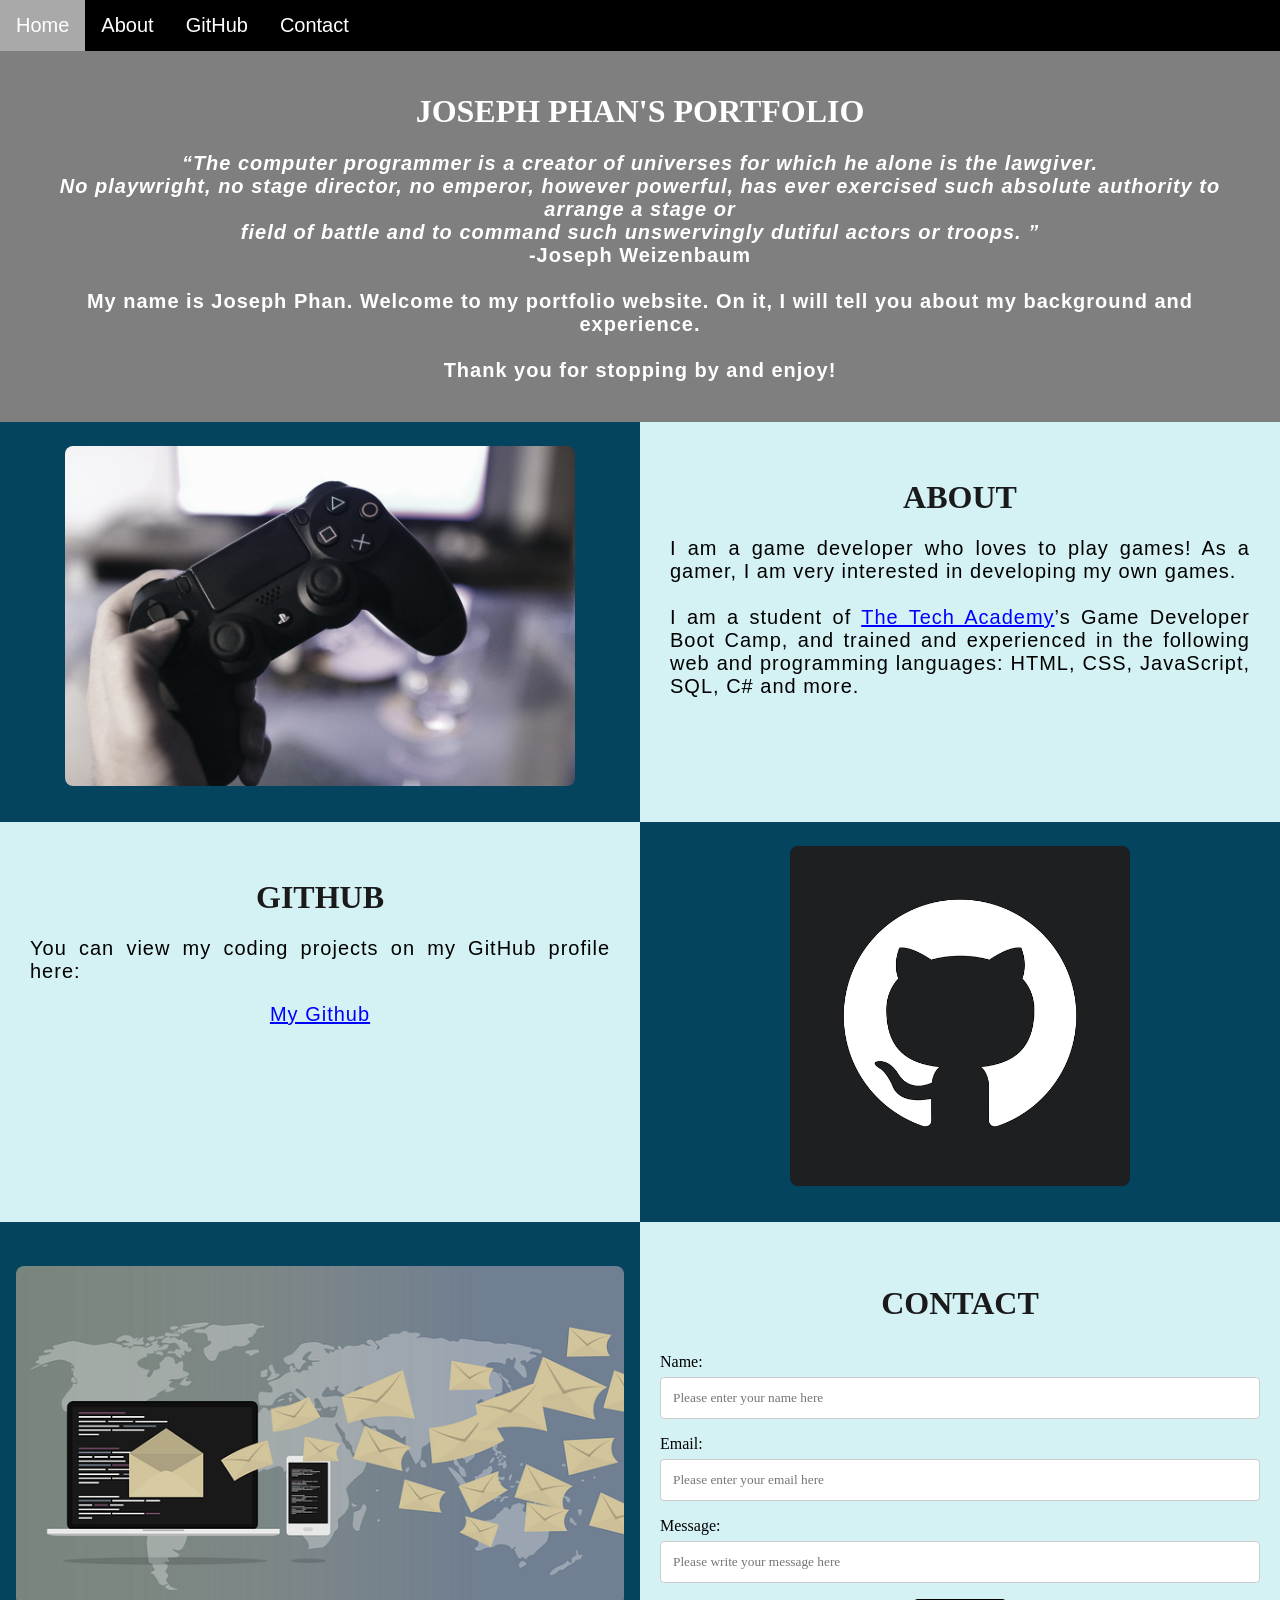
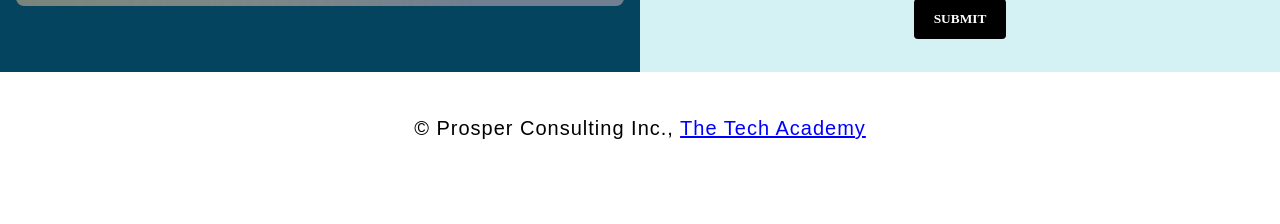
<file: index.html>
<!DOCTYPE html>
<html>
    <!--Head-->
    <head>
        <meta charset="UTF-8">
        <meta name="viewport" content="width=device-width" />
        <title>Joseph Phan</title>
        <link rel="stylesheet" type="text/css" href="portfolio.css">
    </head>

    <!--Body-->
    <body class="Background">
        
        <!--Navbar-->
        <div class="Navbar">
            <a class="active" href="#Home">Home</a>
            <a href="#About">About</a>
            <a href="#GitHub">GitHub</a>
            <a href="#Contact">Contact</a>
        </div>

        <!--Breaks inserted to add space between navbar and the first heading-->
        <br>
        <br>

        <!--Background video-->
        <div id="Home">
            <video autoplay muted loop id="Typing_Video">
                <source src="images/video/pexels-roman-odintsov-5901480-2160p_uHsrFjal.mp4" type="video/mp4">
                <!--Display message if video fails to run-->
                Your browser does not support HTML5 video.
            </video>
        </div>

        <!--Video text-->
        <div class="Video_Text">
            <h1 class="white-text">Joseph Phan's Portfolio</h1>
            <strong>
                <p class="center">
                    <q>The computer programmer is a creator of universes for which he alone is the lawgiver.
                        <br>No playwright, no stage director, no emperor, however powerful, has ever exercised such absolute authority to arrange a stage or
                        <br>field of battle and to command such unswervingly dutiful actors or troops.
                    </q>
                    <br> -Joseph Weizenbaum
                    <br>
                    <br> My name is Joseph Phan. Welcome to my portfolio website. On it, I will tell you about my background and experience.
                    <br>
                    <br> Thank you for stopping by and enjoy! 
                </p>
            </strong>
        </div>

        <!--About section-->
        <div class="Row" id="About">
            <!--Left column-->
            <div class="Column_2">
                <img src="images/pexels-jéshoots-21067.jpg" alt="">
            </div>
            <!--Right column-->
            <div class="Column_1">
                <h1>About</h1>
                <p>
                    I am a game developer who loves to play games! As a gamer, I am very interested in developing my own games. 
                    <br>
                    <br>I am a student of <a href="https://www.learncodinganywhere.com" target="_blank">The Tech Academy</a>’s Game Developer Boot Camp, and trained and experienced in the following web and programming languages: HTML, CSS, JavaScript, SQL, C# and more. 
                </p>
            </div>
        </div>

        <!--GitHub section-->
        <div class="Row" id="GitHub">
            <!--Left column-->
            <div class="Column_1">
                <h1>GitHub</h1>
                <p>
                    You can view my coding projects on my GitHub profile here:
                    <br>
                    <p class="center"><a href="https://github.com/GummiesRPPL2" target="_blank">My Github</a></p>
                </p>
            </div>
            <!--Right column-->
            <div class="Column_2">
                <a href="https://github.com/the-tech-academy" target="_blank"><img src="images/github-6980894_640.png" alt="GitHub Logo"></a>
            </div>
        </div>

        <!--Contact section-->
        <div class="Row" id="Contact">
            <!--Contact image, left column-->
            <div class="Column_2 Column_tall">
                <img src="images/email-3249062_640.png" alt="Contact_Image">
            </div>
            <!--Contact form, right column-->
            <div class="Column_1 Column_tall">
                <h1>Contact</h1>
                <!--This specifies where and how to send the form data; we are leaving it blank-->
                <form action="" method="POST"> <!-- Here we are utilizing a 3rd party service to submit the contact form data, insert your formspree endpoint in the action attribute -->
                    <label>Name:</label>
                        <input type="text" placeholder="Please enter your name here">
                    <label>Email:</label>
                        <input type="text" id="Email" name="Email" placeholder="Please enter your email here">
                    <label>Message:</label>
                        <input type="text" id="Message" name="Message" placeholder="Please write your message here">
                        <input type="submit" value="SUBMIT">
                </form>
            </div>
        </div>

        <!--Footer section-->
        <footer>
            <p>
                <p class="center">&copy Prosper Consulting Inc., <a href="https://www.learncodinganywhere.com/" target="_blank">The Tech Academy</a></p>
                <br>
            </p>
        </footer>
    </body>
</html>
</file>
<file: portfolio.css>
/***** GENERAL STYLING *****/
/* Body */
body {
    margin: 0%  /* This ensures our site displays all the way to the edge of the browser screen */
}

/* Heading 1 elements */
h1 {
    text-transform: uppercase; /* Capitalizing all h1 headings */
    font-family: "Trebuchet MS", Optima; /* Sets the font family of all h1 headings */
    text-align: center; /* Centering all h1 elements */
    margin-top: 3%; /* Adds a small margin above h1 elements */
    color: #1a1a1a; 
}

/* Heading 1 element hover effect */
h1:hover {
    filter: grayscale(5%); /* Adds a slightly gray filter to the h1 headings when hovered over */
    transform: scale(1.1); /* When the h1 elements are hovered over they increase in size by 1.1 */
    transition: transform 1s; /* This causes the transformation to last 1 second */
}

/* Styling for portfolio title text */
.white-text {
    color: #fff; /* This is used to change the color of the portfolio title text */
}

/* Paragraph elements */
p {
    font-family: Arial, Helvetica, sans-serif;
    text-align: justify; /* Justify text within paragraph elements */
    letter-spacing: 1px; /* This expands the text slightly */
    font-size: 20px;
    padding-left: 20px; /* Adds padding to the left of the paragraph element */
    padding-right: 20px; /* Adds padding to the right of the paragraph element */
}

/* Paragraph element hover effect */
p:hover {
    transition: transform 1s; /* This makes the transform effect last 1 second */
	transform: scale(1.01); /* This makes the paragraphs increase slightly in size when hovered over */
}

/* Center class - this applies to all elements with the class "center" */
.center {
    text-align: center; /* This center aligns the text */
}

/* Center class hover effect - This only affects the quote, github link, and footer */
.center:hover {
    transition: transform 2s; /* This makes the transform effect last 2 seconds */
    transform: scale(1.1); /* This makes the elements with class "center" increase in size by 1.1 when hovered over */
}

/* Anchor elements */
a {
    color: blue; /* This ensures all links are blue */
}

/* Quotation elements */
q {
    font-style: italic; /* This makes the quote italicized */
}

/* Image elements */
img {
    filter: grayscale(75%); /* This rids our pictures of 75% of their color */
    border-radius: 8px; /* Gives all images slightly rounded corners */
    max-width: 100%; /* Ensures all images stay within the width of their container */
    height: 340px; /* Sets the height of all images */
    display: block; /* By specifying block display we can ensure our images are able to be centered */
    margin-left: auto; /* In combination with "margin-right: auto" this centers all images */
    margin-right: auto;
}

/* Image element hover effects */
img:hover {
	filter: grayscale(5%);  /* Brings back most of the image's color when hovered over */
    transition: transform 1s; /* Transition lasts 1 second */
	transform: scale(1.1); /* Image is increased slightly when hovered over */
}

/* The @media rule is used in media queries to apply different styles for different media/types of devices */
/* On screens 576px and smaller the images will be 100px tall and centered vertically in the column */
@media screen and (max-width: 576px) {
    img {
        height: 100px;
        margin-top: 150px;
    }
}

/* Styling for footer element */
footer {
    padding: 2%; /* This gives the footer padding that is equal to 2% of the width of the element's area */
    background-color: white;
}
/***** END OF GENERAL STYLING *****/

/***** NAVBAR STYLING *****/
.Navbar {
    overflow: hidden; /* This ensures that any content that overflows beyond the boundary of our nav bar is not displayed */
    background-color: black; /* This colors the navbar black */
    position: fixed; /* This keeps the navbar at the top of the screen as we scroll */
    top: 0; /* This ensures no space is displayed above the navbar */
    width: 100%; /* This makes the navbar span the entire width of the page */
    z-index: 1; /* This ensures other elements don't display over the navbar */
    -webkit-animation: moveNav 5s; /* This applies the moveNav animation below for Safari 4.0 - 8.0 */
    animation: moveNav 5s; /* This applies the moveNav animation for all other browsers */
}

/* moveNav animation effect for moving the nav bar in from the left of the screen */
@keyframes moveNav {
    from {left: -100vw;} /* The navbar is starting off screen to the left */
    to {left: 0vw;} /* This moves the navbar into place on the screen */
}

/* Navbar links */
.Navbar a {
    float: left; /* This specifies that the text floats on the left on the navbar */
    display: block; /* This ensures that other text will be displayed on the same line or row, instead of a new line */
    color: white; /* This is the font color for text on our navbar */
    padding: 14px 16px; /* This adds padding around our text */
    text-decoration: none; /* This gets rid of the underlines under the text on our navbar */
    font-family: Avant Garde, Helvetica; /* This specifies the font family for text on our navbar */
    font-size: 20px; /* This specifies the font size for text on our navbar */
    text-align: center; /* This centers the text within its container */
    position: relative; /* This sets the text relative to its normal positioning, allowing us to use the animation below */
    -webkit-animation: moveNavText 5.75s; /* Animation for Safari 4.0 - 8.0 */
    animation: moveNavText 5.75s; /* Applies the moveNavText animation for 5.75s */ 
}

/* moveNavText animation effect for moving the navbar text from above the view to the navbar */
@keyframes moveNavText {
    from {top: -100vw;} /* This sets the navbar text 100% above the viewport */
    to {top: 0vw;} /* This lowers the navbar text onto the navbar */
}

/* Screens 576px and smaller will display navbar links equally distributed */
@media screen and (max-width: 576px) {
    .Navbar a{
        width: 25%; /* This makes each link take up 1/4 of the navbar */
        font-size: 12px;
    }
}

/* Navbar hover effects */
.Navbar a:hover {
    background-color: #f4f4f4; /* Defines the background color that will display when you hover over the link */
    color: black; /* This defines the font color that will display when navbar a elements are hovered over */
    font-weight: bold; /* This makes the text on the navbar bold when hovered over */
}

/* Navbar home button */
.Navbar a.active { /* This targets the a element on the navbar with the "active" class */
    background-color: darkgray;
}
/***** END OF NAVBAR STYLING *****/

/***** VIDEO STYLING *****/
/* Formatting for background video */
#Typing_Video {
    position: fixed; /* This fixes the video to the page */
    right: 0; /* This ensures there is no space between the edge of the video and the edge of the page */
    bottom: 0; /* This ensures no space between the bottom of the video and the bottom of the page */
    min-width: 100%; /* This ensures the video is displayed across the full width of the page */
    z-index: -1; /* This places the video behind the other elements on the page */
}

/* Screens that are 576px and smaller will not display the background video */
@media screen and (max-width: 576px) {
    #Typing_Video {
        display: none;
    }
}

/* Texts over the video */
.Video_Text {
    background: rgba(0, 0, 0, 0.5); /* This provides a semi-transparent background for the text to sit over */
    color: white; /* Makes the font color white */
    width: 100%; /* Ensures the video-text container fills the width of the video */
    padding: 20px; /* This adds padding around the video-text container so that the background goes slightly beyond the text */
    position: relative; /* This sets the text relative to its normal positioning, allowing us to use the animation below */
    -webkit-animation: moveVideoText 5.75s;
    animation: moveVideoText 5.75s;
}

/* This animation effect causes the overlay video text to move up from the bottom of the page upon page load */
@keyframes moveVideoText {
    from {top: -100vw;} /* This sets the position of the video text to above the viewport */
    to {top: 0vw;} /* This moves the video text to the normal positioning on the viewport */
}
/***** END OF VIDEO STYLING *****/

/***** TABLE STYLING -  this section covers the styling of the columns and rows within the table *****/
* { /* The asterisk is a universal selector that applies this effect to all elements on the page */
    box-sizing: border-box; /* This creates a box with a border within which we will place most of our text */
} 

.Column_1 {
    float: left;
    width: 50%; /* This ensures the column takes up half of the page width */
    padding: 10px;
    padding-top: 3%; /* This ensures there is space between the top of the column and our headings */
    height: 400px; /* This sets the height of the column to 400px -  this may need to be adjusted depending on the text you enter */
    background-color: #d4f1f4; /* Sets the background color of the columns with class Column_1 */
}

/* Screens 576px and smaller will display a scroll bar if the text overflows the column height */
@media screen and (max-width: 576px) {
    .Column_1 {
        overflow: auto;
    }
}

.Column_2 {
    float: left;
    width: 50%;
    padding: 10px;
    padding-top: 1.9%;
    height: 400px;
    background-color: #05445e;
}

/* This class is applied to the columns in the final row, overriding the height and padding to provide more room for the contact form  while keeping the rest of the formatting from Column_1 or Column_2 */
.Column_tall {
    padding-top: 3.5%;
    height: 450px;
}

/* This inserts something after the content of selected elements (in this case the elements with class "Row") */
.Row:after {
	content: ""; /* By leaving this blank, we are allowing the footer (covered lower down) to be displayed - removing it makes the footer overwrite a column */
	display: table; /* The display property specifies the type of display behavior; the table value tells the browser to treat the element as a table */
	clear: both; /* This clears any other elements from floating on the left or the right of an element */
}
/***** END OF TABLE STYLING *****/

/***** CONTACT FORM STYLING *****/
/* input[type=text] targets all text input sections of the contact form */
input[type=text] {
    width: 100%; /* Each input box covers the full width of the container */
    padding: 12px; /* Adds padding within the text box */
    border: 1px solid #ccc; /* Setting a solid border and its color */
    border-radius: 4px; /* Slightly rounds the corners of the text box border */
    box-sizing: border-box; /* This creates a box with a border around the contact form input boxes */
    margin-top: 6px; /* Adds a margin to the top of the text box */
    margin-bottom: 16px; /* Adds a margin to the bottom of the text box */
    resize: vertical; /* This allows the user to resize the text boxes vertically */
    font-family: Perpetua, Rockwell Extra Bold;
}

/* Hover effects for input boxes */
input[type=text]:hover {
    box-shadow: 0 0 5px #00004d inset; /* This creates a blue shadow in the text box when hovered over by the user */
}

/* Submit button */
input[type=submit] {
    background-color: black; /* Sets the background color of the submit button to black */
    color: white; /* Sets the font color of the Submit button to white */
    font-weight: bold; /* Makes the font of the submit button bold */
    padding: 12px 20px; /* Adds padding to the submit button */
    border: none; /* Removes the border from the submit button */
    border-radius: 4px; /* Gives the submit button the same rounded corners as the text boxes */
    cursor: pointer; /* Changes the cursor to pointer when over the submit button */
    display: block; /* Allows the submit button to be centered */
    margin-left: auto; /* In combination with "margin-right: auto" this will center the submit button */
    margin-right: auto;
    font-family: Perpetua, Rockwell Extra Bold;
}

/* Hover effect for submit button */
input[type=submit]:hover {
    background-color: white; /* Turns the background of the submit button white when the user hovers over it */
    color: black; /* Turns the font black when hovered over */
    transform: scale(1.5); /* Makes the button increase 1.5 times in size */
    transition: transform 1.5s; /* Makes the transform effect last 1.5 seconds */
}

/* Form element */
form {
    border-radius: 5px; /* Rounds the corners of the contact form */
    background-color: #d4f1f4; 
    padding: 10px; /* Adds padding to the contact form */
    font-family: "Trebuchet MS", Optima;
}
/***** END OF CONTACT FORM STYLING *****/
</file>
